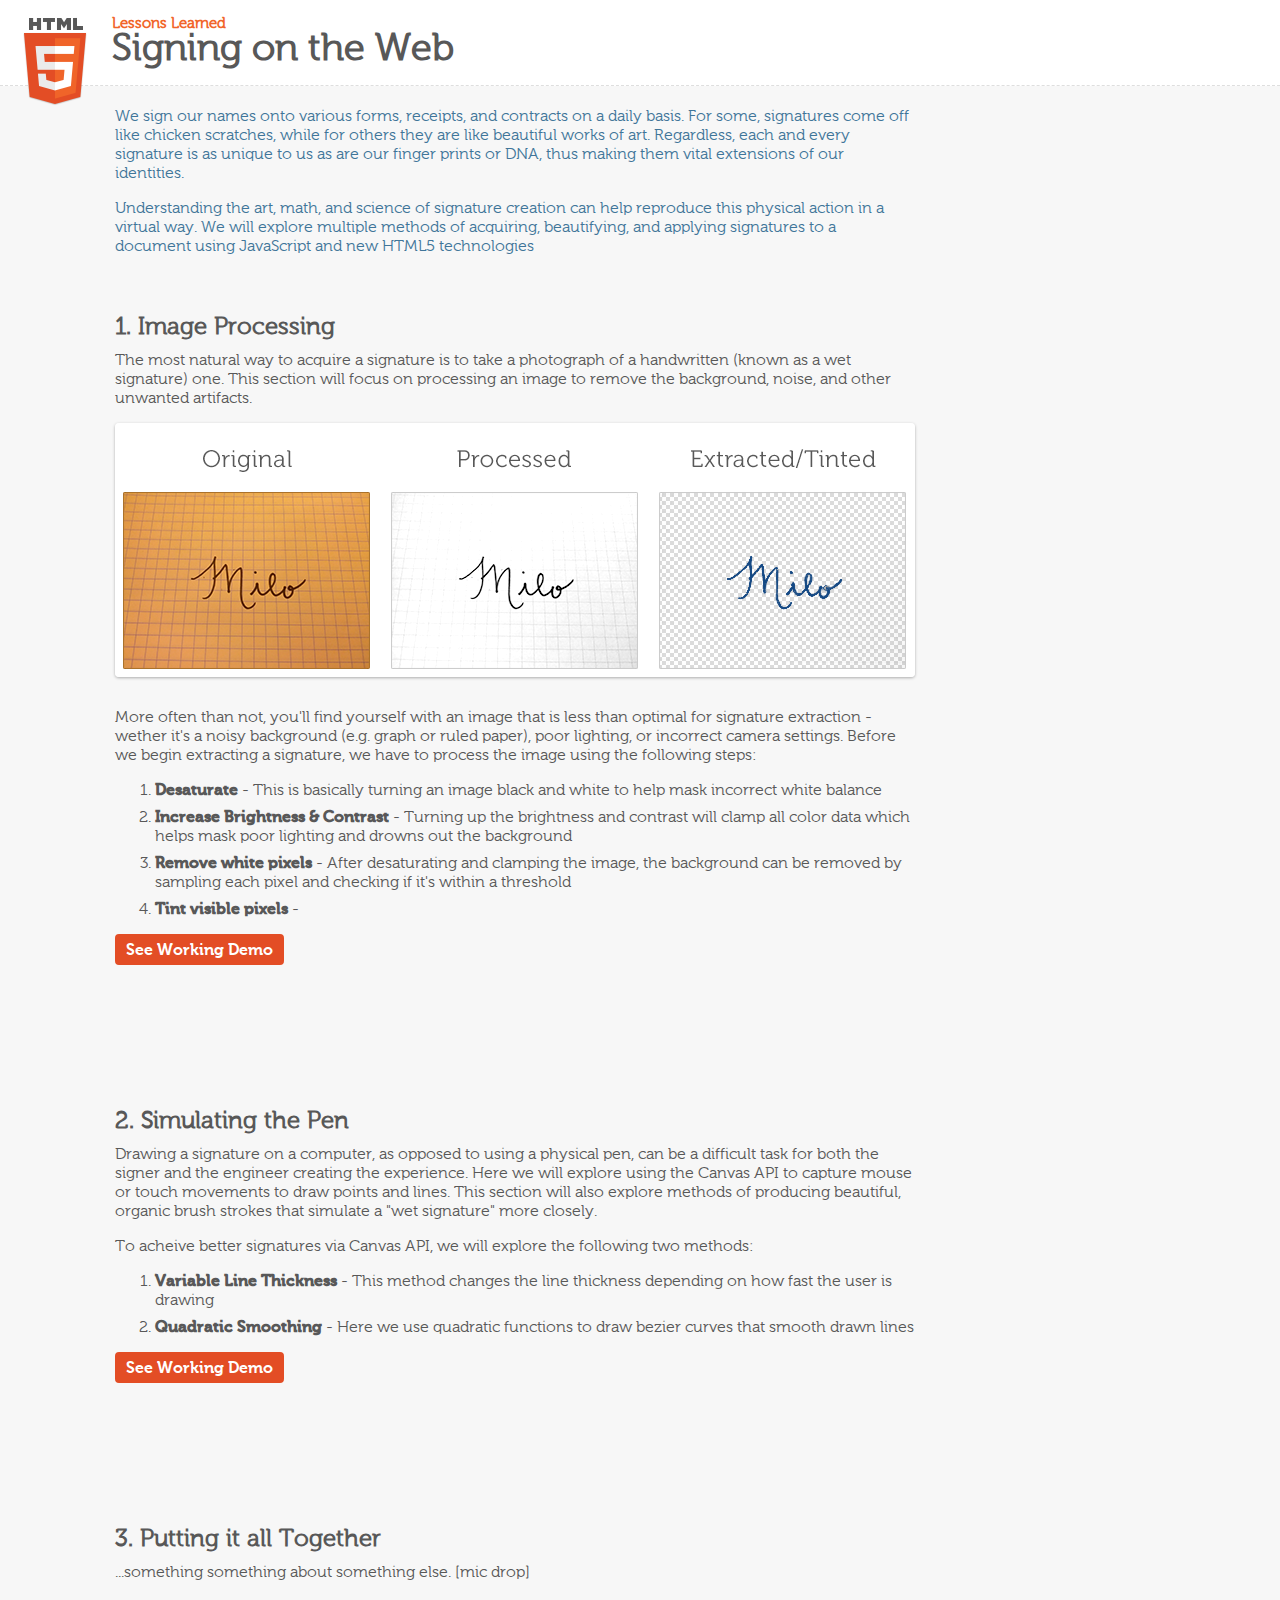
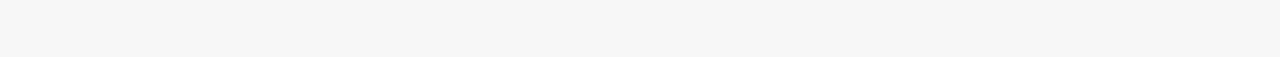
<file: 01_SigningOnTheWeb/index.html>
<!DOCTYPE html>
<html>
<head>
    <meta charset="utf-8">
    <title>HTML5 Lessons Learned - Signing on the Web</title>
    <meta name="description" content="">
    <meta name="viewport" content="width=device-width">
    <link rel="stylesheet" href="src/css/normalize.css">
    <link rel="stylesheet" href="src/css/main.css">
    <script src="src/js/jquery-1.9.0.min.js"></script>
    <script src="src/js/modernizr-2.6.2.min.js"></script>
</head>
<body>
    <header>
        <div class="headings">
            <h2>Lessons Learned</h2>
            <h1>Signing on the Web</h1>
        </div>
        <img src="src/img/html5logo.png" class="html5logo"/>
    </header>
    <section class="accent">
        <p>
            We sign our names onto various forms, receipts, and contracts on a daily basis. For some, signatures come off like chicken scratches, while for others they are like beautiful works of art. Regardless, each and every signature is as unique to us as are our finger prints or DNA, thus making them vital extensions of our identities.
        </p>
        <p>
            Understanding the art, math, and science of signature creation can help reproduce this physical action in a virtual way. We will explore multiple methods of acquiring, beautifying, and applying signatures to a document using JavaScript and new HTML5 technologies
        </p>
    </section>
    <section style="margin-bottom:100px;">
        <h3>1. Image Processing</h3>
        <p>
            The most natural way to acquire a signature is to take a photograph of a handwritten
            (known as a wet signature) one. This section will focus on processing an image to remove the background, noise, and other unwanted artifacts.
        </p>

        <div class="figure">
            <img src="src/img/imgprocessing.png" />
            <caption></caption>
        </div>

        <p>
            More often than not, you'll find yourself with an image that is less than optimal for signature extraction -wether it's a noisy background (e.g. graph or ruled paper), poor lighting, or incorrect camera settings. Before we begin extracting a signature, we have to process the image using the following steps:
            <ol>
                <li><strong>Desaturate</strong> - This is basically turning an image black and white to help mask incorrect white balance</li>
                <li><strong>Increase Brightness &amp; Contrast</strong> - Turning up the brightness and contrast will clamp all color data which helps mask poor lighting and drowns out the background</li>
                <li><strong>Remove white pixels</strong> - After desaturating and clamping the image, the background can be removed by sampling each pixel and checking if it's within a threshold</li>
                <li><strong>Tint visible pixels</strong> - 
            </ol>
        </p>

        <a href="Lesson/1-image-processing.html" target="_blank" class="button">See Working Demo</a>
    </section>

    <section style="margin-bottom:100px;">
        <h3>2. Simulating the Pen</h3>
        <p>
            Drawing a signature on a computer, as opposed to using a physical pen, can be a
            difficult task for both the signer and the engineer creating the experience. Here we will explore using the Canvas API to capture mouse or touch movements to draw points and lines. This section will also explore methods of producing beautiful, organic brush strokes that simulate a "wet signature" more closely.
        </p>

        <p>
            To acheive better signatures via Canvas API, we will explore the following two methods:
            <ol>
                <li><strong>Variable Line Thickness</strong> - This method changes the line thickness depending on how fast the user is drawing</li>
                <li><strong>Quadratic Smoothing</strong> - Here we use quadratic functions to draw bezier curves that smooth drawn lines</li>
            </ol>
        </p>
        <a href="Lesson/2-simulating-the-pen.html" target="_blank" class="button">See Working Demo</a>
    </section>
    
    <section style="margin-bottom:40px;">
        <h3>3. Putting it all Together</h3>
        <p>
            ...something something about something else. [mic drop]
        </p>
    </section>
</body>
</html>
</file>
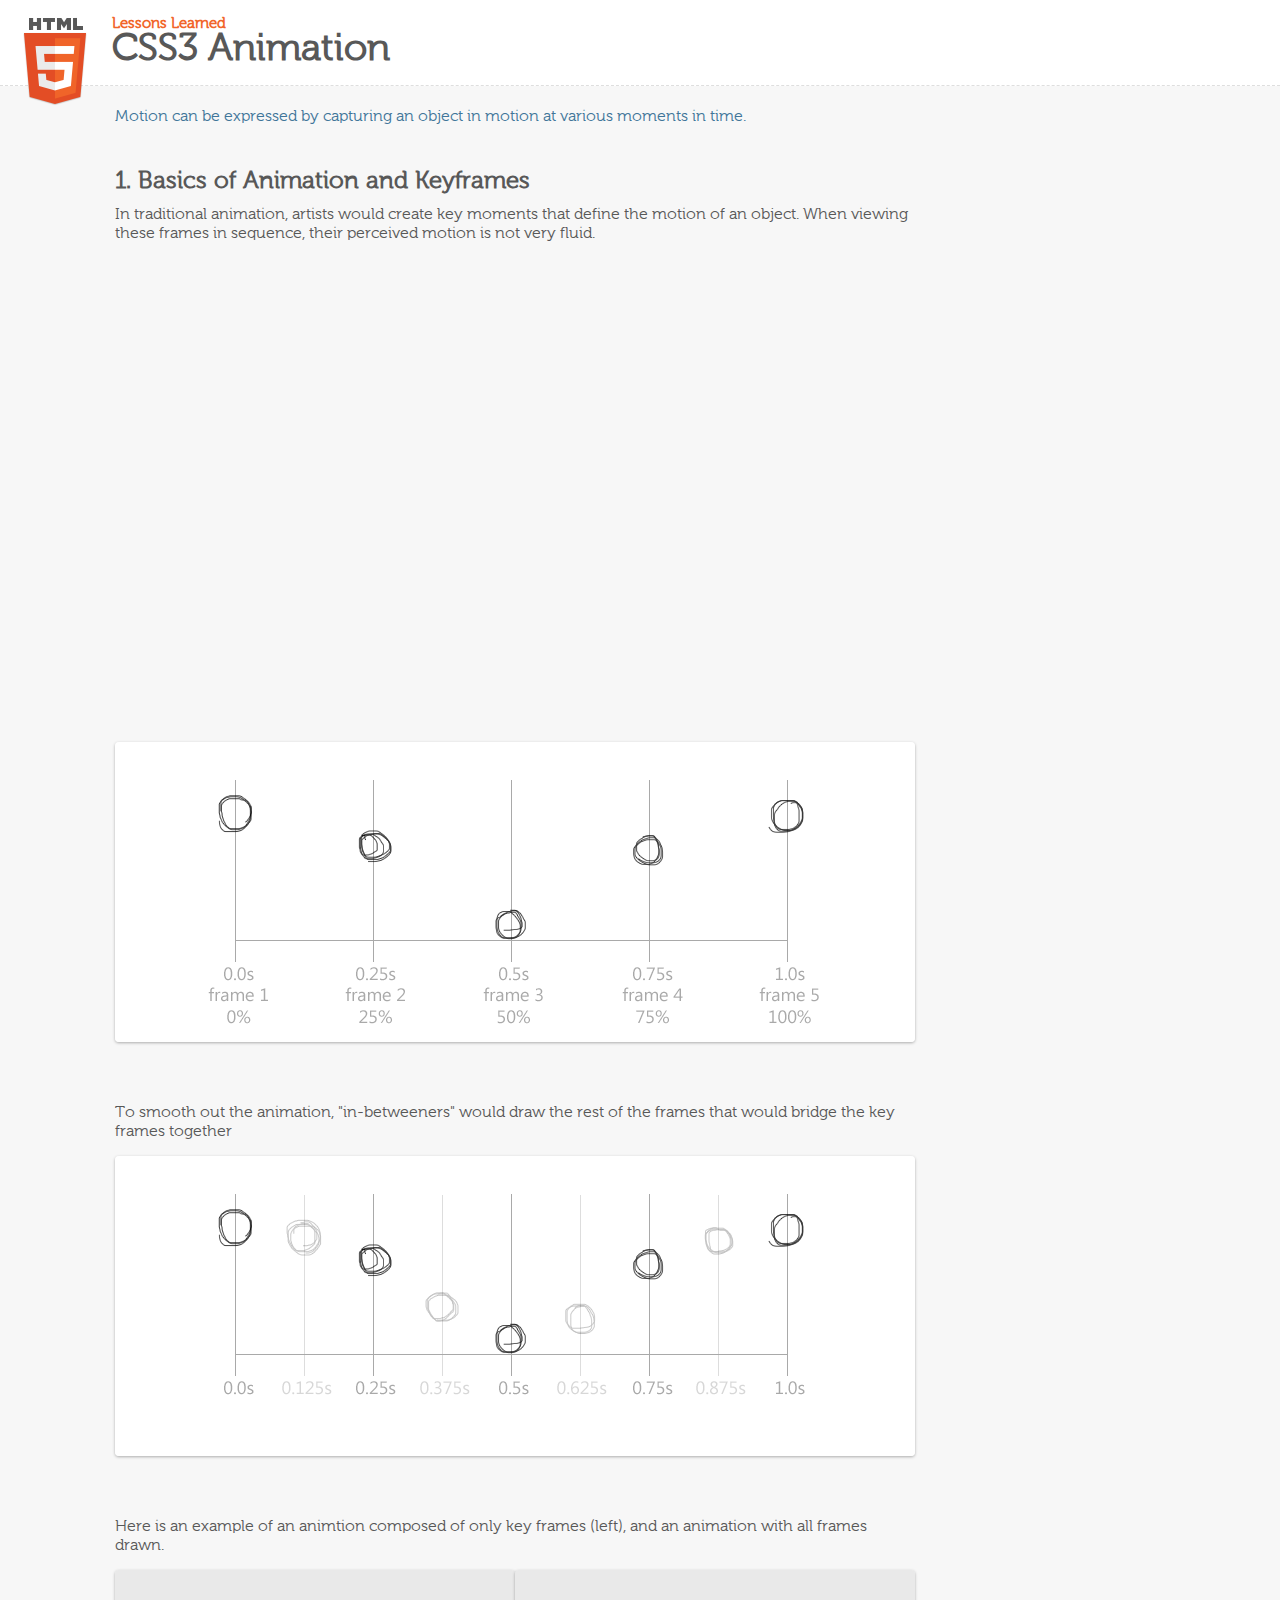
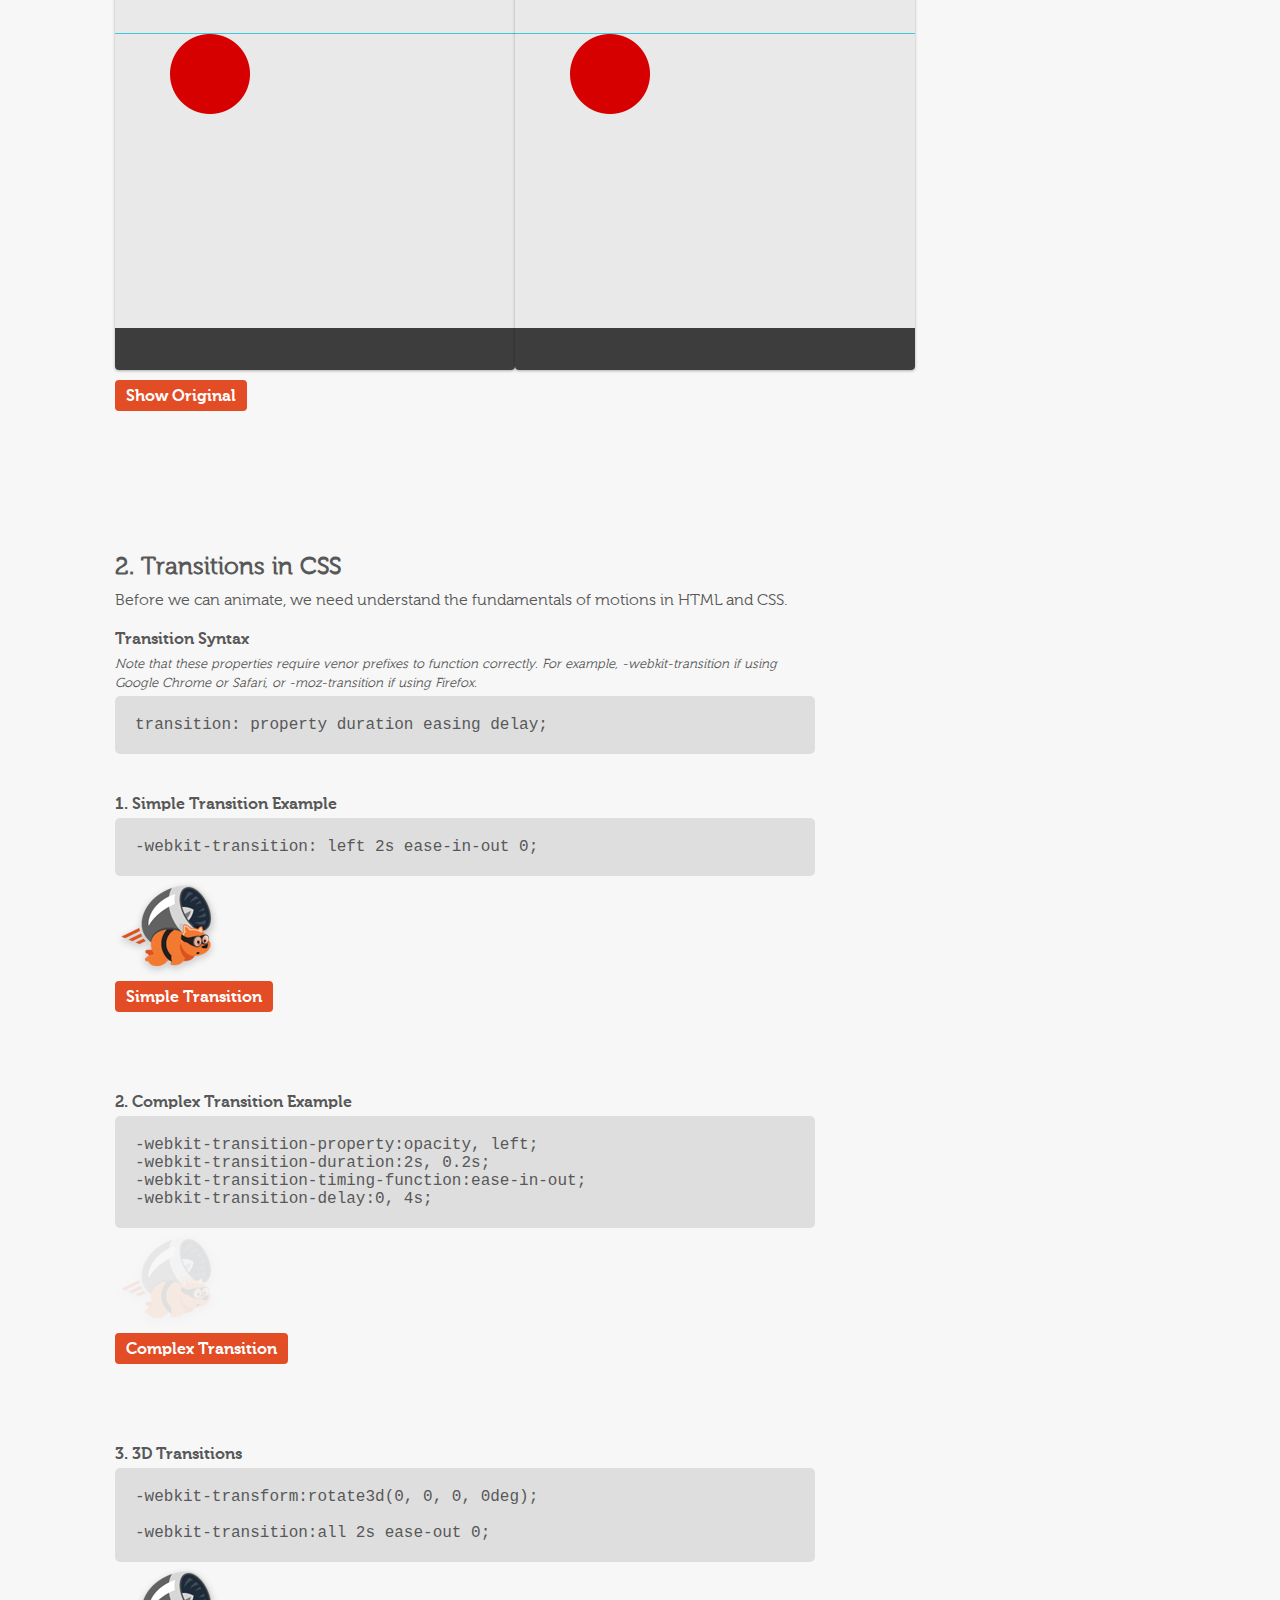
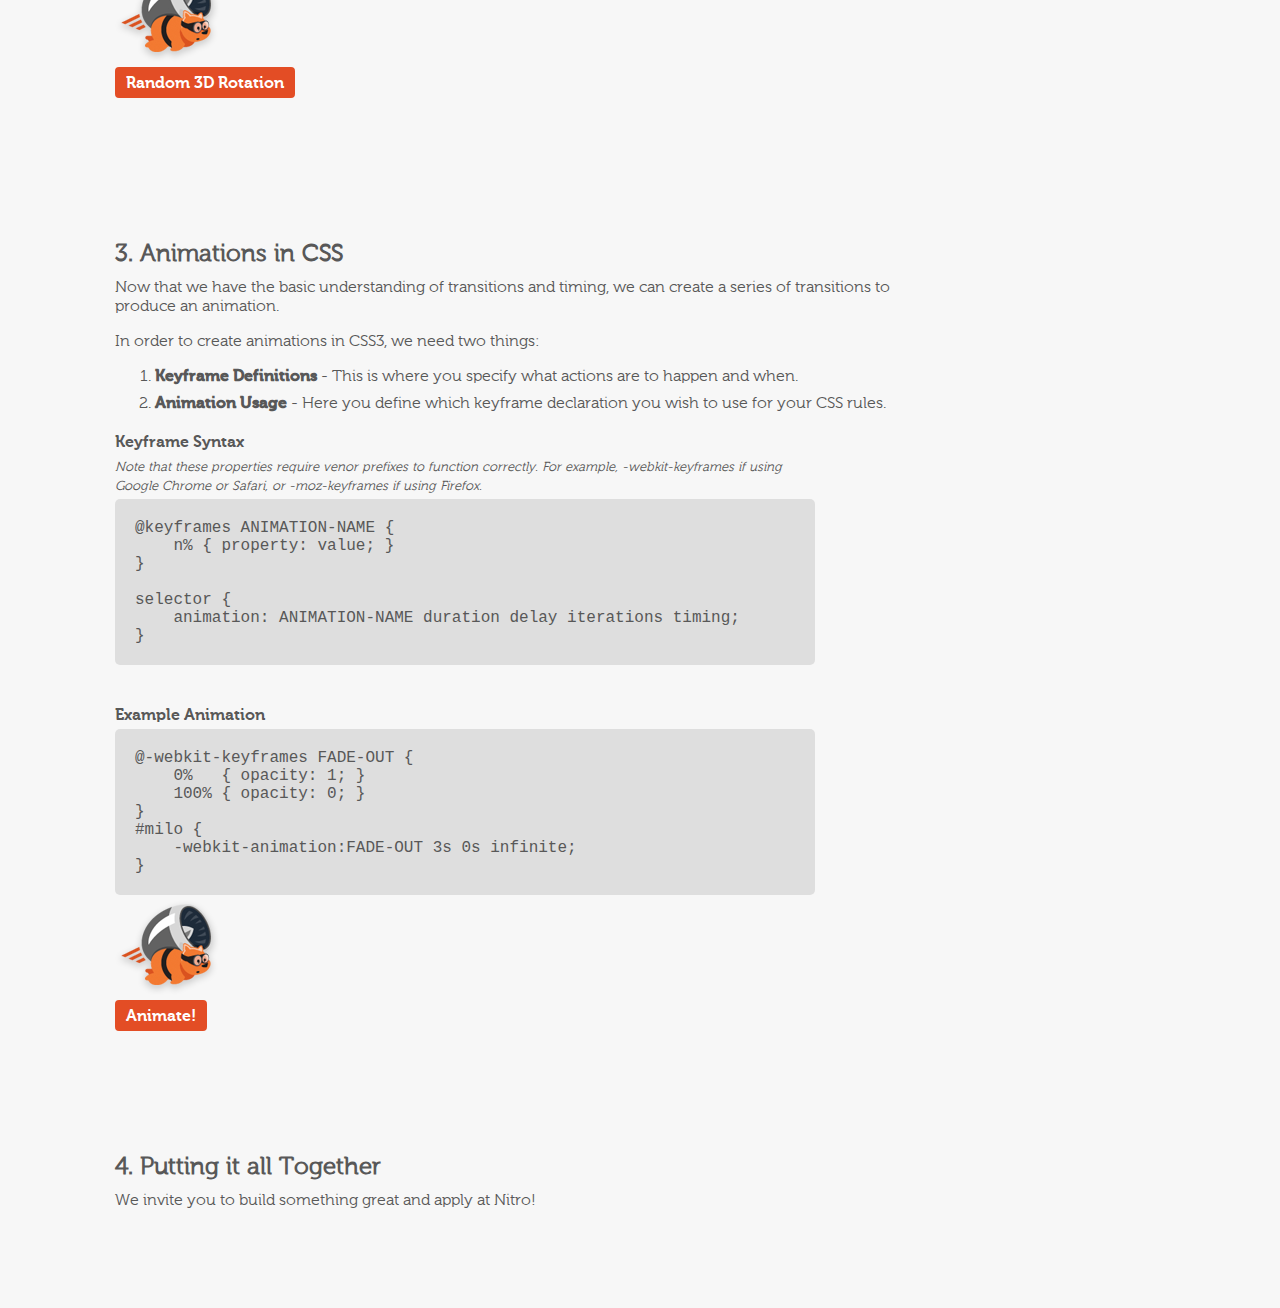
<file: 02_CSS3Animation/index.html>
<!DOCTYPE html>
<html>
<head>
    <meta charset="utf-8">
    <title>HTML5 Lessons Learned - CSS3 Animation</title>
    <meta name="description" content="">
    <meta name="viewport" content="width=device-width">
    <link rel="stylesheet" href="css/normalize.css">
    <link rel="stylesheet" href="css/main.css">
    <link rel="stylesheet" href="css/css3basics.css">
    <script src="js/jquery-1.9.0.min.js"></script>
    <script src="js/modernizr-2.6.2.min.js"></script>
    <script src="js/css3basics.js"></script>
</head>
<body>
    <header>
        <div class="headings">
            <h2>Lessons Learned</h2>
            <h1>CSS3 Animation</h1>
        </div>
        <img src="img/html5logo.png" class="html5logo"/>
    </header>

    <section class="accent">
        Motion can be expressed by capturing an object in motion at various moments in time. 
    </section>
    <section style="margin-bottom:100px;">
        <h3>1. Basics of Animation and Keyframes</h3>
        <p>
            In traditional animation, artists would create key moments that define the motion of an object. When viewing these frames in sequence, their perceived motion is not very fluid. 
        </p>
        <p style="margin-bottom:60px;">
            <iframe width="640" height="480" src="http://www.youtube.com/embed/fjy71vXA3Do" frameborder="0" allowfullscreen></iframe>

            <img src="assets/animation_keyframes.png" />
        </p>

        <p>
            To smooth out the animation, "in-betweeners" would draw the rest of the frames that would bridge the key frames together
        </p>
        <p style="margin-bottom:60px;">
            <img src="assets/animation_tweens.png" />
        </p>

        <p>
            Here is an example of an animtion composed of only key frames (left), and an animation with all frames drawn.
        </p>
        <div id="balldrop" style="display:none;">
            <img src="assets/balldrop5f.gif" style="float:left;"/>
            <img src="assets/balldrop12f.gif" style="float:left;"/>
            <div style="clear:left"></div>

            <a href="#" onclick="$('#balldrop').hide(); $('#balldrop_guide').show(); return false;" class="button">Show Keyframes</a>
        </div>
        <div id="balldrop_guide">
            <img src="assets/balldrop5f-guide.gif" style="float:left;"/>
            <img src="assets/balldrop12f-guide.gif" style="float:left;"/>
            <div style="clear:left"></div>

            <a href="#" onclick="$('#balldrop').show(); $('#balldrop_guide').hide(); return false;" class="button">Show Original</a>
        </div>
    </section>

    <section style="margin-bottom:100px;">
        <h3>2. Transitions in CSS</h3>
        <p>
            Before we can animate, we need understand the fundamentals of motions in HTML and CSS.
        </p>

        <div class="code">
            <span class="caption">Transition Syntax</span>
            <span class="note">
                Note that these properties require venor prefixes to function correctly. For example, -webkit-transition if using Google Chrome or Safari, or -moz-transition if using Firefox.
            </span>
            <code>
                transition: property duration easing delay;
            </code>
        </div>

        <!-- 1. SIMPLE TRANSITION -->
        <div style="margin-bottom:80px;">
            <div class="code" style="margin-bottom:5px;">
                <span class="caption">1. Simple Transition Example</span>
                <code>
                    -webkit-transition: left 2s ease-in-out 0;
                </code>
            </div>

            <div class="animation-container" style="height:100px;">
                <img id="miloSimple" src="assets/flying_milo.png" />
            </div>
            <a href="#" class="button" onclick="simpleTransition(); return false;">Simple Transition</a>
        </div>

        <!-- 2. COMPLEX TRANSITION -->
        <div style="margin-bottom:80px;">
            <div class="code" style="margin-bottom:5px;">
                <span class="caption">2. Complex Transition Example</span>
                <code>
                    -webkit-transition-property:opacity, left; <br/>
                    -webkit-transition-duration:2s, 0.2s; <br/>
                    -webkit-transition-timing-function:ease-in-out; <br/>
                    -webkit-transition-delay:0, 4s;
                </code>
            </div>

            <div class="animation-container" style="height:100px;">
                <img id="miloComplex" src="assets/flying_milo.png" />
            </div>
            <a href="#" class="button" onclick="complexTransition(); return false;">Complex Transition</a>
        </div>

        <!-- 3. 3D TRANSITION -->
        <div>
            <div class="code" style="margin-bottom:5px;">
                <span class="caption">3. 3D Transitions</span>
                <code>
                    -webkit-transform:rotate3d(0, 0, 0, 0deg);<br/><br/>
                    -webkit-transition:all 2s ease-out 0;
                </code>
            </div>

            <div class="animation-container" style="height:100px;">
                <img id="milo3d" src="assets/flying_milo.png" />
            </div>
            <a href="#" class="button" onclick="threedTransition(); return false;">Random 3D Rotation</a>
        </div>

    </section>
    
    <section style="margin-bottom:40px;">
        <h3>3. Animations in CSS</h3>
        <p>
            Now that we have the basic understanding of transitions and timing, we can create a series of transitions to produce an animation.
        </p>
        <p>
            In order to create animations in CSS3, we need two things:
            <ol>
                <li><strong>Keyframe Definitions</strong> - This is where you specify what actions are to happen and when.</li>
                <li><strong>Animation Usage</strong> - Here you define which keyframe declaration you wish to use for your CSS rules.</li>
            </ol>
        </p>

        <div class="code">
            <span class="caption">Keyframe Syntax</span>
            <span class="note">
                Note that these properties require venor prefixes to function correctly. For example, -webkit-keyframes if using Google Chrome or Safari, or -moz-keyframes if using Firefox.
            </span>
            <code>
                @keyframes ANIMATION-NAME { <br/>
                &nbsp;&nbsp;&nbsp;&nbsp;n%   { property: value; }<br/>
                }<br/><br/>

                selector {<br/>
                &nbsp;&nbsp;&nbsp;&nbsp;animation: ANIMATION-NAME duration delay iterations timing;<br/>
                }
            </code>
        </div>

        <div class="code">
            <span class="caption">Example Animation</span>
            <code>
                @-webkit-keyframes FADE-OUT { <br/>
                &nbsp;&nbsp;&nbsp;&nbsp;0%&nbsp;&nbsp;&nbsp;{ opacity: 1; }<br/>
                &nbsp;&nbsp;&nbsp;&nbsp;100%&nbsp;{ opacity: 0; }<br/>
                }<br/>

                #milo {<br/>
                &nbsp;&nbsp;&nbsp;&nbsp;-webkit-animation:FADE-OUT 3s 0s infinite;<br/>
                }
            </code>

            <div class="animation-container" style="height:100px;">
                <img id="miloAnimated" src="assets/flying_milo.png" />
            </div>
            <a href="#" class="button" onclick="animate(); return false;">Animate!</a>
        </div>
    </section>

    <section style="margin-bottom:40px;">
        <h3>4. Putting it all Together</h3>
        <p>
            We invite you to build something great and apply at Nitro! 
        </p>
    </section>
</body>
</html>
</file>
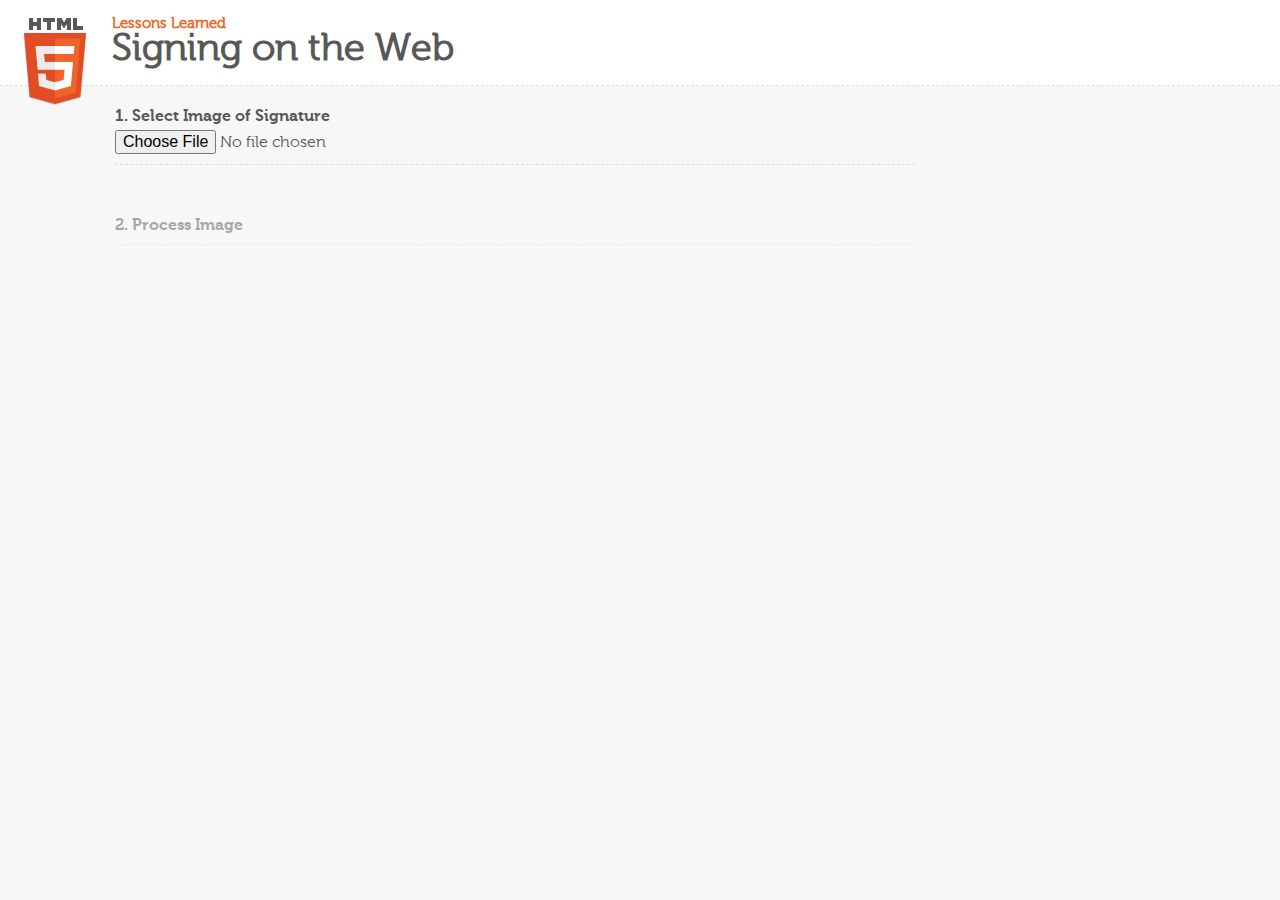
<file: 01_SigningOnTheWeb/Lesson/1-image-processing.html>
<!DOCTYPE html>
<html>
<head>
    <meta charset="utf-8">
    <title>HTML5 Lessons Learned - Signing on the Web | Image Processing</title>
    <meta name="description" content="">
    <meta name="viewport" content="width=device-width">
    <link rel="stylesheet" href="../src/css/normalize.css">
    <link rel="stylesheet" href="../src/css/main.css">
    <link rel="stylesheet" href="../src/css/jquery-ui-1.10.1.css">
    <script src="../src/js/jquery-1.9.0.min.js"></script>
    <script src="../src/js/jquery-ui-1.10.1.js"></script>
    <script src="../src/js/modernizr-2.6.2.min.js"></script>
    <script src="../src/js/signing-on-the-web.js"></script>
</head>
<body>
    <header>
        <div class="headings">
            <h2>Lessons Learned</h2>
            <h1>Signing on the Web</h1>
        </div>
        <a href="../index.html">
            <img src="../src/img/html5logo.png" class="html5logo"/>
        </a>
    </header>

    <!-- ***************************************************** -->
    <!-- First, select an image to work with -->
    <section class="wrapper">
        <label>
            1. Select Image of Signature
            <input type="file" onchange="loadFile(this);" />
        </label>
    </section>


    <!-- ***************************************************** -->
    <!-- Next, process the image. This is the good stuff -->
    <section id="section_process_image" class="disabled">
        <label>
            2. Process Image
        </label>
        <img id="source_image" onload="drawImageOnCanvas($(this));" />
        <img id="filtered_image" class="grid" />

        <div id="section_process_image_options" class="actions" style="display:none;">
            <!-- Select different image processing functions -->
            <button class="action" onclick="drawImageOnCanvas($('#filtered_image'), gfx.Filter.desaturate);">Desaturate</button>
            <button class="action" onclick="drawImageOnCanvas($('#filtered_image'), gfx.Filter.brightness);">Brighten</button>
            <button class="action" onclick="drawImageOnCanvas($('#filtered_image'), gfx.Filter.multiply);">Multiply</button>
            <button class="action" onclick="drawImageOnCanvas($('#filtered_image'), gfx.Filter.extract);">Extract</button>

            <button class="action" onclick="drawImageOnCanvas($('#source_image'));">Reset</button>
        </div>
    </section>

    <script>
    //Create a global object to store Canvas image data
    var imageData = null;

    function loadFile(input) {
        if (!window.FileReader) {
            alert('Your browser does not support the File API - time to upgrade!');
        }

        if (input.files) {
            var reader = new FileReader();
            reader.onload = function(event) {
                $('#source_image').get(0).src = event.target.result;
            };

            reader.readAsDataURL(input.files[0]);
        }

        $('#section_process_image').removeClass('disabled');
        $('#section_process_image_options').show();
    }

    //Should get called after 
    function drawImageOnCanvas(source, filter) {
        var canvas = $('<canvas></canvas>');
        canvas = canvas.get(0); //this returns the first item in the nodelist - jquery always returns an array

        var source_width = $(source).width();
        var source_height = $(source).height();

        //You can't use jQuery's .width() or .height() to set the canvas dimensions... you just can't!
        canvas.width = source_width;
        canvas.height = source_height;

        //Draw an image onto the canvas
        var context = canvas.getContext('2d');
        context.drawImage($(source).get(0), 0, 0, source_width, source_height);
        
        //Extract ImageData so we can directly manipulate pixels
        imageData = context.getImageData(0, 0, source_width, source_height);

        //Apply filter
        if (filter) {
            filter(imageData);
        }

        context.putImageData(imageData, 0, 0);

        var updatedCanvas = $('<canvas></canvas>');
        updatedCanvas = updatedCanvas.get(0);
        updatedCanvas.width = source_width;
        updatedCanvas.height = source_height;

        var updatedContext = updatedCanvas.getContext('2d');
        updatedContext.putImageData(imageData, 0, 0);
        $('#filtered_image').get(0).src = updatedCanvas.toDataURL('image/png');
    }

    </script>
</body>
</html>
</file>
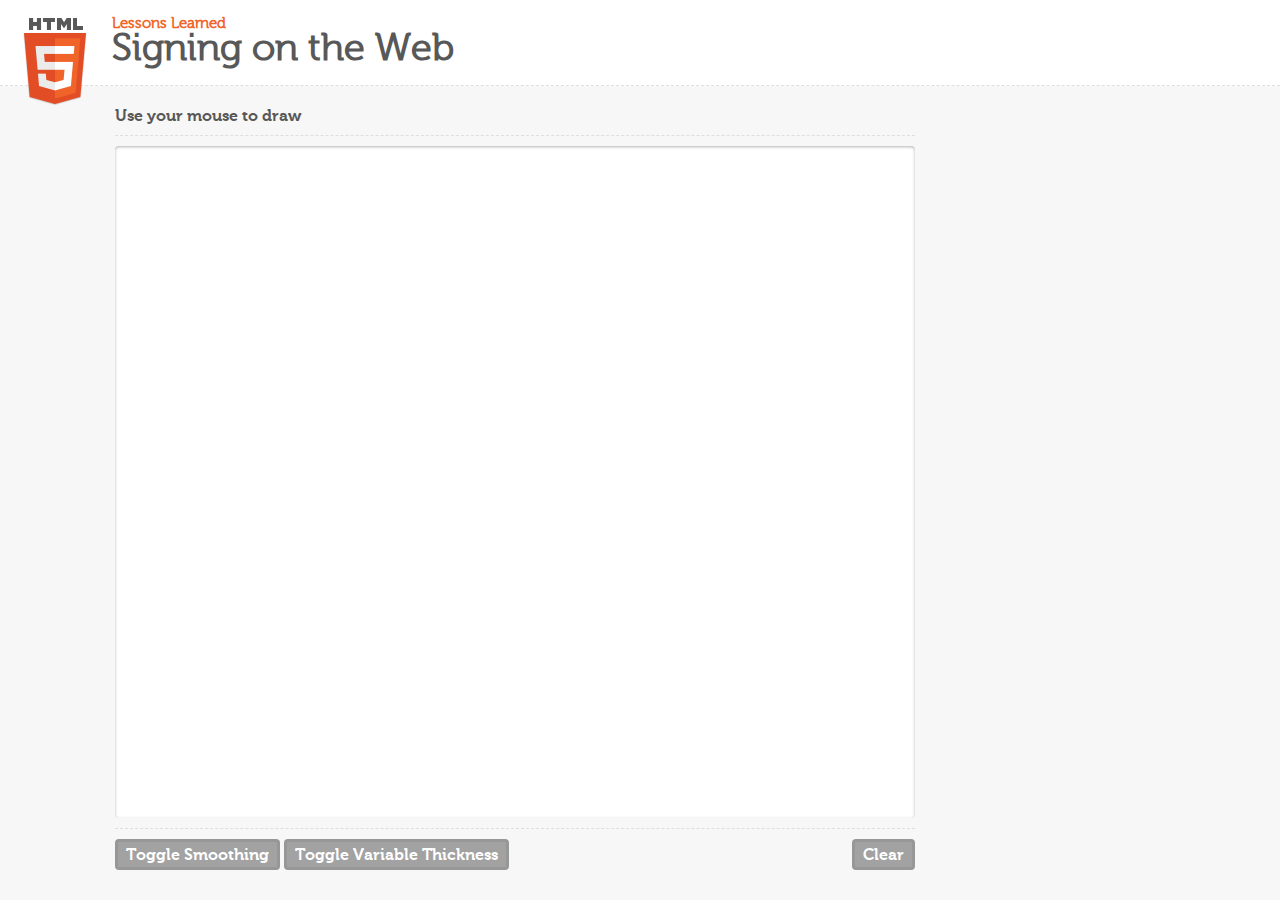
<file: 01_SigningOnTheWeb/Lesson/2-simulating-the-pen.html>
<!DOCTYPE html>
<html>
<head>
    <meta charset="utf-8">
    <title>HTML5 Lessons Learned - Signing on the Web | Simulating the Pen</title>
    <meta name="description" content="">
    <meta name="viewport" content="width=device-width">
    <link rel="stylesheet" href="../src/css/normalize.css">
    <link rel="stylesheet" href="../src/css/main.css">
    <link rel="stylesheet" href="../src/css/jquery-ui-1.10.1.css">
    <script src="../src/js/jquery-1.9.0.min.js"></script>
    <script src="../src/js/jquery-ui-1.10.1.js"></script>
    <script src="../src/js/modernizr-2.6.2.min.js"></script>
    <script src="../src/js/signing-on-the-web.js"></script>
</head>
<body>
    <header>
        <div class="headings">
            <h2>Lessons Learned</h2>
            <h1>Signing on the Web</h1>
        </div>
        <a href="../index.html">
            <img src="../src/img/html5logo.png" class="html5logo"/>
        </a>
    </header>

    <!-- ***************************************************** -->
    <!-- Everything revolves around the Canvas tag -->
    <section class="wrapper" style="padding-bottom:0;">
        <label>
            Use your mouse to draw
        </label>

        <!-- Drawing goes here -->
        <canvas id="drawing_pad"></canvas>
        

        <div id="section_process_image_options" class="actions" style="margin-bottom:0;">
            <!-- Select different image processing functions -->
            <button class="action right" onclick="gfx.Draw.clear();">Clear</button>

            <button class="action" onclick="gfx.Draw.toggleSmooth(); $(this).toggleClass('selected');">Toggle Smoothing</button>
            <button class="action" onclick="gfx.Draw.toggleVariableThickness(); $(this).toggleClass('selected');">Toggle Variable Thickness</button>
        </div>
    </section>

    <script>
    $(function() {
        var width = $('#drawing_pad').width();
        var height = $(window).height() - 228;

        $('#drawing_pad').attr({
            width : width,
            height : height
        }); 

        gfx.Draw.initialize($('#drawing_pad'));
    });
    </script>
</body>
</html>
</file>
<file: 01_SigningOnTheWeb/src/css/main.css>
@font-face {font-family: 'Museo-300';src: url('webfonts/26021E_0_0.eot?#iefix') format('embedded-opentype');}@font-face {font-family: 'Museo-300';src:url('[data-uri]') format('truetype'),url('webfonts/26021E_0_0.svg#wf') format('svg');}
@font-face {font-family: 'Museo-500';src: url('webfonts/26021E_1_0.eot?#iefix') format('embedded-opentype');}@font-face {font-family: 'Museo-500';src:url('[data-uri]') format('truetype'),url('webfonts/26021E_1_0.svg#wf') format('svg');}
@font-face {font-family: 'Museo-700';src: url('webfonts/2604A3_0_0.eot?#iefix') format('embedded-opentype');}@font-face {font-family: 'Museo-700';src:url('[data-uri]') format('truetype'),url('webfonts/2604A3_0_0.svg#wf') format('svg');}

body {
    font-family: Museo-300;
    color:#585858;
    background:#f7f7f7;
    font-size:16px;
}
strong {
    font-family: Museo-700;
}
h1, h2, h3 {
    margin:0 0 10px 0;
}
h3 {
    font-size:24px;
}
p {
    margin-top:0;
}
label {
    font-family: Museo-700;
    display:block;
    border-bottom: 1px dashed #dedede;
    padding-bottom:10px;
    margin-bottom: 10px;
}
label input {
    font-family: Museo-300;
    display: block;
    margin-top: 5px;
}

body > header {
    background:white;
    height:85px;
    border-bottom: 1px dashed #DEDEDE;
}
body > header h1 {
    font-size: 38px;
    font-family: Museo-300;
    height:34px;
    line-height: 34px;
    margin:0;
}
body > header h2 {
    font-size:15px;
    font-family: Museo-300;
    height:13px;
    line-height: 13px;
    margin:0;
    color:#f16529;
}

body > header .html5logo {
    position: absolute;
    display:block;
    top:15px;
    left:17px;
    height:96px;
}

body > header .headings {
    position:absolute;
    top:17px;
    left:112px;
}

section {
    padding:20px 115px;
    max-width: 800px;
}

section img {
    border-radius:4px;
    box-shadow:0 1px 3px rgba(0, 0, 0, 0.3);
    max-width: 800px;
    display:block;
    margin-bottom: 10px;
}

img.grid {
    background: url('../img/grid.png') top left repeat;
}

.figure {
    margin-bottom:30px;
}

.accent {
    color:#407599;
}

.right {
    float:right;
    display:block;
}
ol li {
    margin-bottom: 8px;
}

.button, button, input.action {
    display:inline-block;
    padding:3px 8px;
    background: #e34d25;
    
    color:white;
    font-family: Museo-700;
    text-decoration: none;
    border-radius: 4px;
    border:3px solid #E34D25;
}
.button:hover {
    background: #f06429;
}

.disabled {
    opacity: 0.5;
}

.actions {
    margin-bottom: 10px;
    border-top: 1px dashed #dedede;
    padding-top:10px;
}

.actions .divider {
    width:0px;
    height:100%;
    display:inline-block;
    border-left:1px solid rgba(0, 0, 0, 0.2);
    border-right:1px solid rgba(255, 255, 255, 0.8);
}
.action {
    background: #A2A2A2;
    border-color:#979797;
}

.action.selected {
    background: #e34d25;
    border-color:#E34D25;
}

input.action {
    background:white;
    border-color: #dedede;
    margin-left:20px;
    color:#585858;
    margin-left: 20px;
    width:100px;
}

#drawing_pad {
    background: white;
    border-radius: 4px;
    box-shadow: 0 1px 3px rgba(0, 0, 0, 0.3) inset;
    display:block;
    margin-bottom:10px;
    width:100%;
}
</file>
<file: 02_CSS3Animation/css/main.css>
@font-face {font-family: 'Museo-300';src: url('webfonts/26021E_0_0.eot?#iefix') format('embedded-opentype');}@font-face {font-family: 'Museo-300';src:url('[data-uri]') format('truetype'),url('webfonts/26021E_0_0.svg#wf') format('svg');}
@font-face {font-family: 'Museo-500';src: url('webfonts/26021E_1_0.eot?#iefix') format('embedded-opentype');}@font-face {font-family: 'Museo-500';src:url('[data-uri]') format('truetype'),url('webfonts/26021E_1_0.svg#wf') format('svg');}
@font-face {font-family: 'Museo-700';src: url('webfonts/2604A3_0_0.eot?#iefix') format('embedded-opentype');}@font-face {font-family: 'Museo-700';src:url('[data-uri]') format('truetype'),url('webfonts/2604A3_0_0.svg#wf') format('svg');}

body {
    font-family: Museo-300;
    color:#585858;
    background:#f7f7f7;
    font-size:16px;
}
strong {
    font-family: Museo-700;
}
h1, h2, h3 {
    margin:0 0 10px 0;
}
h4 {
    margin:0;
    font-size:18px;
    font-family: Museo-500;
}
h3 {
    font-size:24px;
}
p {
    margin-top:0;
}
label {
    font-family: Museo-700;
    display:block;
    border-bottom: 1px dashed #dedede;
    padding-bottom:10px;
    margin-bottom: 10px;
}
label input {
    font-family: Museo-300;
    display: block;
    margin-top: 5px;
}

body > header {
    background:white;
    height:85px;
    border-bottom: 1px dashed #DEDEDE;
}
body > header h1 {
    font-size: 38px;
    font-family: Museo-300;
    height:34px;
    line-height: 34px;
    margin:0;
}
body > header h2 {
    font-size:15px;
    font-family: Museo-300;
    height:13px;
    line-height: 13px;
    margin:0;
    color:#f16529;
}

body > header .html5logo {
    position: absolute;
    display:block;
    top:15px;
    left:17px;
    height:96px;
}

body > header .headings {
    position:absolute;
    top:17px;
    left:112px;
}

section {
    padding:20px 115px;
    max-width: 800px;
}

section img {
    border-radius:4px;
    box-shadow:0 1px 3px rgba(0, 0, 0, 0.3);
    max-width: 800px;
    display:block;
    margin-bottom: 10px;
}

img.grid {
    background: url('../img/grid.png') top left repeat;
}

.figure {
    margin-bottom:30px;
}

.accent {
    color:#407599;
}

.right {
    float:right;
    display:block;
}
ol li {
    margin-bottom: 8px;
}

.button, button, input.action {
    display:inline-block;
    padding:3px 8px;
    background: #e34d25;
    
    color:white;
    font-family: Museo-700;
    text-decoration: none;
    border-radius: 4px;
    border:3px solid #E34D25;
}
.button:hover {
    background: #f06429;
}

.disabled {
    opacity: 0.5;
}

.actions {
    margin-bottom: 10px;
    border-top: 1px dashed #dedede;
    padding-top:10px;
}

.actions .divider {
    width:0px;
    height:100%;
    display:inline-block;
    border-left:1px solid rgba(0, 0, 0, 0.2);
    border-right:1px solid rgba(255, 255, 255, 0.8);
}
.action {
    background: #A2A2A2;
    border-color:#979797;
}

.action.selected {
    background: #e34d25;
    border-color:#E34D25;
}

input.action {
    background:white;
    border-color: #dedede;
    margin-left:20px;
    color:#585858;
    margin-left: 20px;
    width:100px;
}



.code {
    display: block;
    margin:20px 0 40px 0;
    padding:0 100px 0 0;
}

.code .caption {
    font-family: Museo-700;
    display: block;
    margin-bottom: 5px;
}

.code .note {
    font-size:13px;
    font-style: italic;
}
.code code {
    display:block;
    padding:20px;
    margin:5px 0;
    border-radius: 5px;
    background: #dedede;
}
</file>
<file: 02_CSS3Animation/css/css3basics.css>
.animation-container {
    position:relative;
}



/*************************
 * Transitions Examples */

#miloSimple {
    position:absolute;
    box-shadow: none;

    /* Properties Affected by transition */
    left:0;

    -webkit-transition:left 2s ease-in-out 0;
}

#miloComplex {
    position:absolute;
    box-shadow: none;

    /* Properties Affected by transition */
    left:0; 
    opacity: 0.1;

    -webkit-transition-property         : opacity, left;
    -webkit-transition-duration         : 2s,      800ms;
    -webkit-transition-delay            : 0,       2s;
    -webkit-transition-timing-function  : ease-out;
}

#milo3d {
    position:absolute;
    box-shadow: none;

    /* Properties Affected by transition */
    -webkit-transform:rotate3d(0, 0, 0, 0deg);

    -webkit-transition:all 2s ease-out 0;
}

/*************************
 * Animation Examples   */

#miloAnimated {
    position:absolute;
    box-shadow: none;

    /* Properties Affected by animation */
    left:0;
}

@-webkit-keyframes FLYING-MILO {
    0% {
        left: 0;
        opacity: 0;
        -webkit-transform:rotateZ(0deg);
    }
    25% {
        left:100px;
        top:5px;
        opacity:1;
        -webkit-transform:rotateZ(35deg);
    }
    50% {
        left:600px;
        top:-100px;
        -webkit-transform:rotateZ(0deg);
    }
    100% {
        left:25px;
        top:200px;
        -webkit-transform:rotateZ(35deg);
    }
}
</file>
